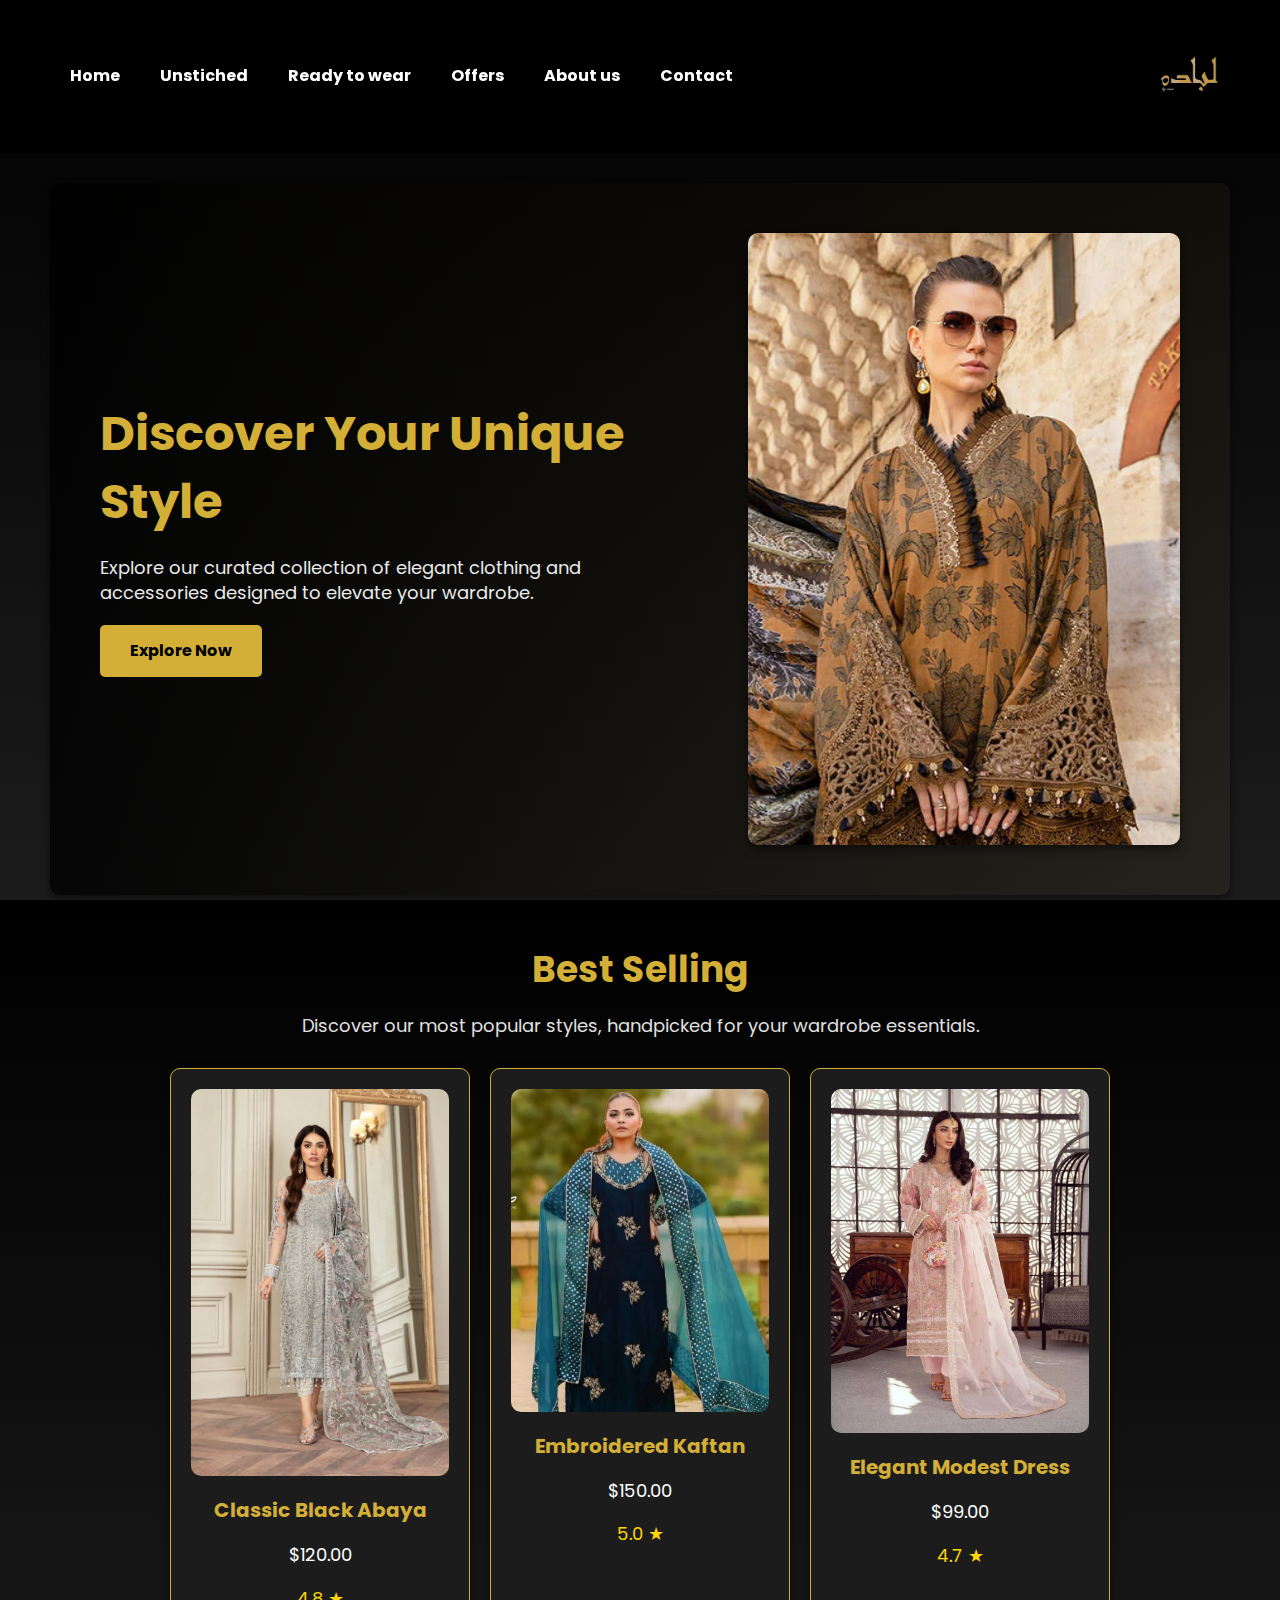
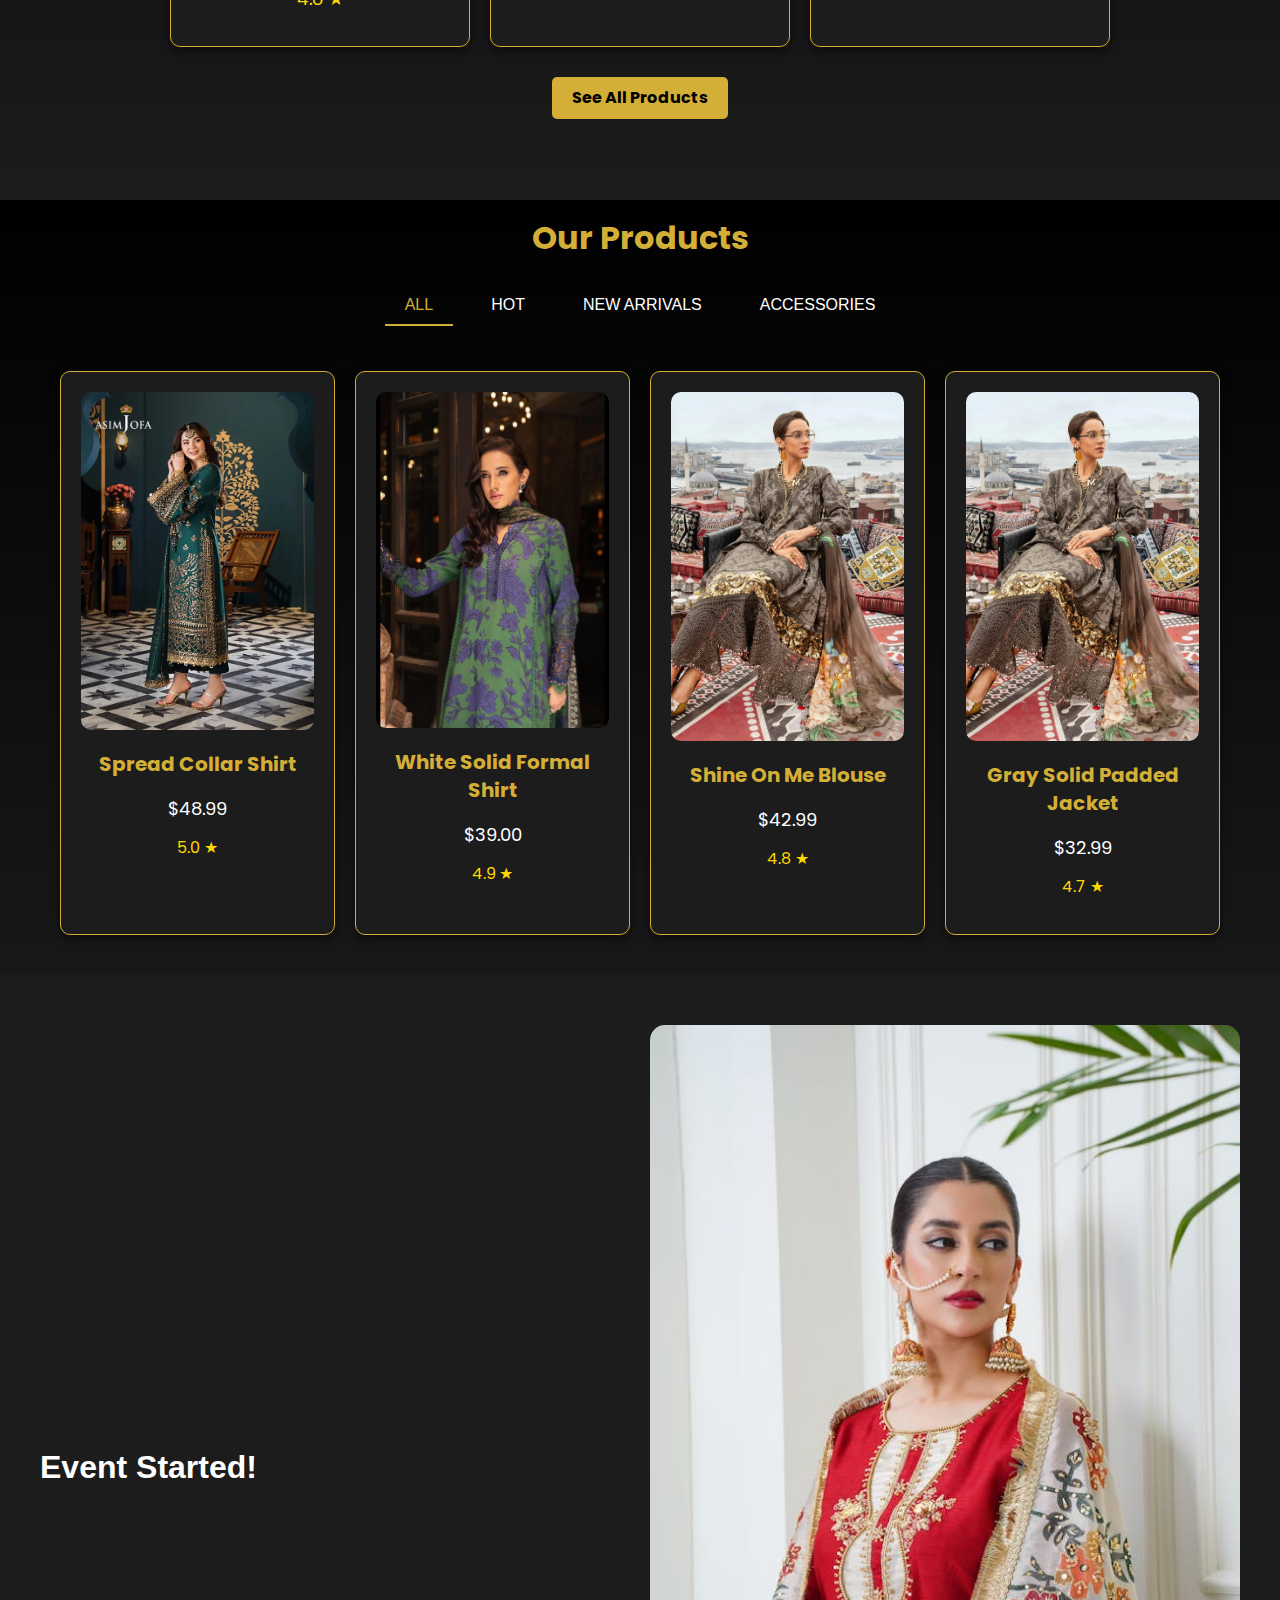
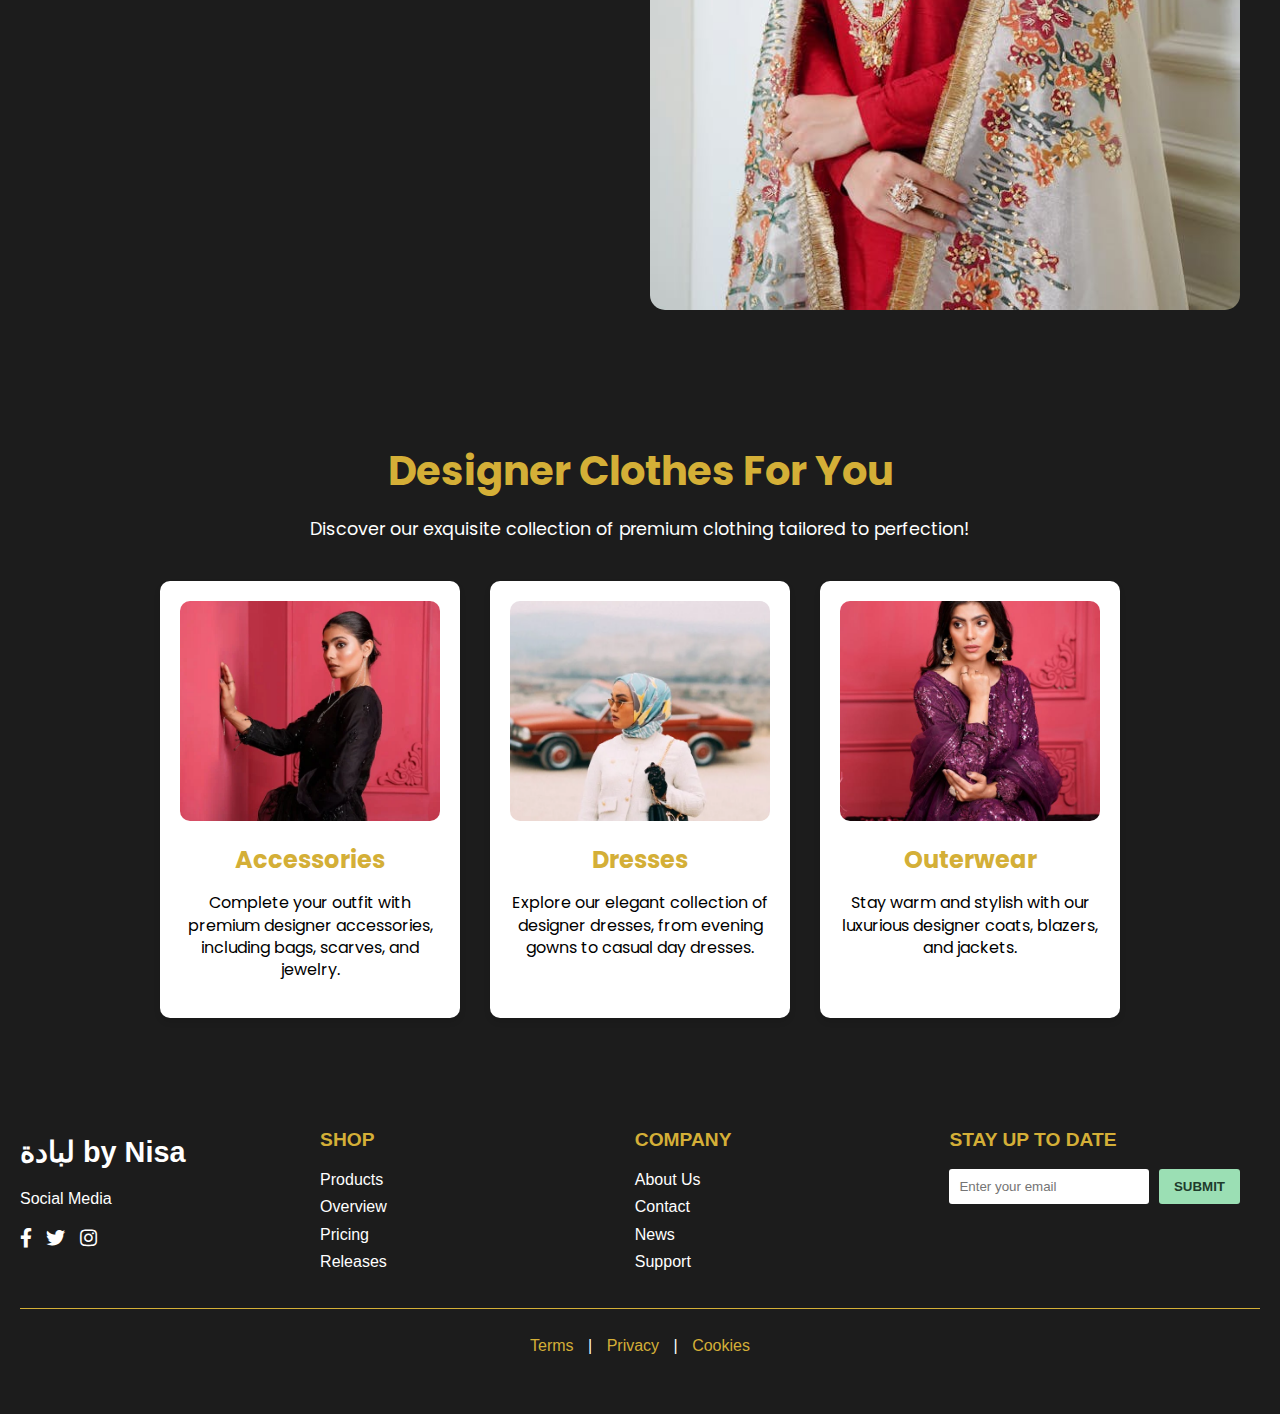
<file: Code/index.html>
<!DOCTYPE html>
<html lang="en">
  <head>
    <meta charset="UTF-8" />
    <meta name="viewport" content="width=device-width, initial-scale=1.0" />
    <title>لبادة by Nisa</title>
    <link
      href="https://fonts.googleapis.com/css2?family=Poppins:wght@400;700&family=Playfair+Display:wght@400;700&display=swap"
      rel="stylesheet"
    />
    <link
      rel="stylesheet"
      href="https://cdnjs.cloudflare.com/ajax/libs/font-awesome/5.15.4/css/all.min.css"
    />

   <link rel="stylesheet" href="../styleSheet/index.css">
  </head>

  <body>
    <header>
      <nav>
        <div class="hamburger" onclick="toggleMenu()">☰</div>
        <ul id="nav-list">
          <li><a href="#">Home</a></li>
          <li><a href="./unstiched.html">Unstiched</a></li>
          <li><a href="./ready.html">Ready to wear</a></li>
          <li><a href="./offers.html">Offers</a></li>
          <li><a href="./about.html">About us</a></li>
          <li><a href="./contact.html">Contact</a></li>
        </ul>
      </nav>

      <div class="logo">
        <img
          src="../Images/logo-removebg-preview.png"
          alt="لبادة by Nisa Logo"
          class="logo-image"
        />
      </div>
    </header>

    <section class="hero-section">
      <div class="hero-text">
        <h1>Discover Your Unique Style</h1>
        <p>
          Explore our curated collection of elegant clothing and accessories
          designed to elevate your wardrobe.
        </p>
        <a href="#" class="btn">Explore Now</a>
      </div>
      <img
        src="../Images/pic_head.webp"
        alt="Fashion Model"
        class="hero-image"
      />
    </section>

    <section class="best-selling">
      <h2 class="section-title">Best Selling</h2>
      <p class="section-description">
        Discover our most popular styles, handpicked for your wardrobe
        essentials.
      </p>
      <div class="products">
        <div class="product-card">
          <img src="../Images/pic1.webp" alt="Classic Black Abaya" />
          <h3 class="product-title">Classic Black Abaya</h3>
          <p class="price">$120.00</p>
          <p class="rating">4.8 ★</p>
        </div>
        <div class="product-card">
          <img src="../Images/pic2.webp" alt="Embroidered Kaftan" />
          <h3 class="product-title">Embroidered Kaftan</h3>
          <p class="price">$150.00</p>
          <p class="rating">5.0 ★</p>
        </div>
        <div class="product-card">
          <img src="../Images/pic3.webp" alt="Elegant Modest Dress" />
          <h3 class="product-title">Elegant Modest Dress</h3>
          <p class="price">$99.00</p>
          <p class="rating">4.7 ★</p>
        </div>
      </div>
      <a href="#" class="see-all">See All Products</a>
    </section>

    <section class="product-section">
      <h2>Our Products</h2>
      <div class="category-menu">
        <button class="category-btn active" data-category="all">ALL</button>
        <button class="category-btn" data-category="hot">HOT</button>
        <button class="category-btn" data-category="new">NEW ARRIVALS</button>
        <button class="category-btn" data-category="accessories">
          ACCESSORIES
        </button>
      </div>
      <div class="product-grid">
        <div class="product-card" data-category="hot">
          <img src="../Images/pic4.webp" alt="Spread Collar Shirt" />
          <h3>Spread Collar Shirt</h3>
          <p class="price">$48.99</p>
          <p class="rating">5.0 ★</p>
        </div>
        <div class="product-card" data-category="hot">
          <img src="../Images/pic5.webp" alt="White Solid Formal Shirt" />
          <h3>White Solid Formal Shirt</h3>
          <p class="price">$39.00</p>
          <p class="rating">4.9 ★</p>
        </div>
        <div class="product-card" data-category="new">
          <img src="../Images/pic6.webp" alt="Shine On Me Blouse" />
          <h3>Shine On Me Blouse</h3>
          <p class="price">$42.99</p>
          <p class="rating">4.8 ★</p>
        </div>
        <div class="product-card" data-category="accessories">
          <img src="../Images/pic7.webp" alt="Gray Solid Padded Jacket" />
          <h3>Gray Solid Padded Jacket</h3>
          <p class="price">$32.99</p>
          <p class="rating">4.7 ★</p>
        </div>
      </div>
    </section>

    <section id="countdown-section" class="countdown-container">
      <div class="countdown-wrapper">
        <div class="countdown-content">
          <h1 class="event-title">Upcoming Event</h1>
          <p class="event-subtitle">
            Don't miss out! The countdown to our event starts now:
          </p>
          <div class="countdown-timer">
            <div class="time-box">
              <span id="days" class="time-number">00</span>
              <p class="time-label">Days</p>
            </div>
            <div class="time-box">
              <span id="hours" class="time-number">00</span>
              <p class="time-label">Hours</p>
            </div>
            <div class="time-box">
              <span id="minutes" class="time-number">00</span>
              <p class="time-label">Minutes</p>
            </div>
            <div class="time-box">
              <span id="seconds" class="time-number">00</span>
              <p class="time-label">Seconds</p>
            </div>
          </div>
        </div>
        <div class="countdown-image">
          <img src="../Images/dress1.jpeg" alt="Event Promotion Image" />
        </div>
      </div>
    </section>

    <section class="designer-section">
      <h2 class="section-title">Designer Clothes For You</h2>
      <p class="section-subtitle">
        Discover our exquisite collection of premium clothing tailored to
        perfection!
      </p>
      <div class="product-categories">
        <div class="category">
          <img src="../Images/accessories.webp" alt="Accessories" />
          <h3>Accessories</h3>
          <p>
            Complete your outfit with premium designer accessories, including
            bags, scarves, and jewelry.
          </p>
        </div>
        <div class="category">
          <img src="../Images/outerwear.webp" alt="Dresses" />
          <h3>Dresses</h3>
          <p>
            Explore our elegant collection of designer dresses, from evening
            gowns to casual day dresses.
          </p>
        </div>
        <div class="category">
          <img src="../Images/dresses.jpeg" alt="Outerwear" />
          <h3>Outerwear</h3>
          <p>
            Stay warm and stylish with our luxurious designer coats, blazers,
            and jackets.
          </p>
        </div>
      </div>
    </section>

    <footer class="footer">
      <div class="footer-container">
        <div class="footer-brand">
          <h2>لبادة by Nisa</h2>
          <p>Social Media</p>
          <div class="social-icons">
            <a href="#"><i class="fab fa-facebook-f"></i></a>
            <a href="#"><i class="fab fa-twitter"></i></a>
            <a href="#"><i class="fab fa-instagram"></i></a>
          </div>
        </div>

        <div class="footer-section">
          <h3>SHOP</h3>
          <ul>
            <li><a href="#">Products</a></li>
            <li><a href="#">Overview</a></li>
            <li><a href="#">Pricing</a></li>
            <li><a href="#">Releases</a></li>
          </ul>
        </div>

        <div class="footer-section">
          <h3>COMPANY</h3>
          <ul>
            <li><a href="../Code/about.html">About Us</a></li>
            <li><a href="../Code/contact.html">Contact</a></li>
            <li><a href="../Code/news.html">News</a></li>
            <li><a href="../Code/support.html">Support</a></li>
          </ul>
        </div>

        <div class="footer-section">
          <h3>STAY UP TO DATE</h3>
          <div class="newsletter">
            <input type="email" placeholder="Enter your email" />
            <button type="submit">SUBMIT</button>
          </div>
        </div>
      </div>

      <div class="footer-bottom">
        <p>
          <a href="#">Terms</a> | <a href="#">Privacy</a> |
          <a href="#">Cookies</a>
        </p>
      </div>
    </footer>

    <script>
      // category filtering (kept from original)
      const categoryButtons = document.querySelectorAll(".category-btn");
      const productCards = document.querySelectorAll(".product-card");

      categoryButtons.forEach((button) => {
        button.addEventListener("click", () => {
          categoryButtons.forEach((btn) => btn.classList.remove("active"));
          button.classList.add("active");

          const category = button.getAttribute("data-category");

          productCards.forEach((card) => {
            if (category === "all" || card.getAttribute("data-category") === category) {
              card.style.display = "block";
            } else {
              card.style.display = "none";
            }
          });
        });
      });

      // mobile nav toggle
      function toggleMenu() {
        const navList = document.getElementById("nav-list");
        navList.classList.toggle("active");
      }

      // close mobile menu when clicking a link (better UX)
      document.querySelectorAll('#nav-list a').forEach(a => {
        a.addEventListener('click', () => {
          const navList = document.getElementById("nav-list");
          if (navList.classList.contains('active')) navList.classList.remove('active');
        });
      });

      // ensure mobile menu closes on window resize > mobile breakpoint
      window.addEventListener('resize', () => {
        if (window.innerWidth > 768) {
          const navList = document.getElementById("nav-list");
          navList.classList.remove('active');
        }
      });

      // countdown (kept from original)
      const targetDate = new Date("2025-12-31T23:59:59").getTime();

      function updateCountdown() {
        const now = new Date().getTime();
        const timeLeft = targetDate - now;

        if (timeLeft <= 0) {
          document.querySelector(".countdown-content").innerHTML = "<h1>Event Started!</h1>";
          clearInterval(countdownInterval);
          return;
        }

        const days = Math.floor(timeLeft / (1000 * 60 * 60 * 24));
        const hours = Math.floor((timeLeft % (1000 * 60 * 60 * 24)) / (1000 * 60 * 60));
        const minutes = Math.floor((timeLeft % (1000 * 60 * 60)) / (1000 * 60));
        const seconds = Math.floor((timeLeft % (1000 * 60)) / 1000);

        document.getElementById("days").textContent = String(days).padStart(2, '0');
        document.getElementById("hours").textContent = String(hours).padStart(2, '0');
        document.getElementById("minutes").textContent = String(minutes).padStart(2, '0');
        document.getElementById("seconds").textContent = String(seconds).padStart(2, '0');
      }

      const countdownInterval = setInterval(updateCountdown, 1000);
      updateCountdown();
    </script>
  </body>
</html>
</file>
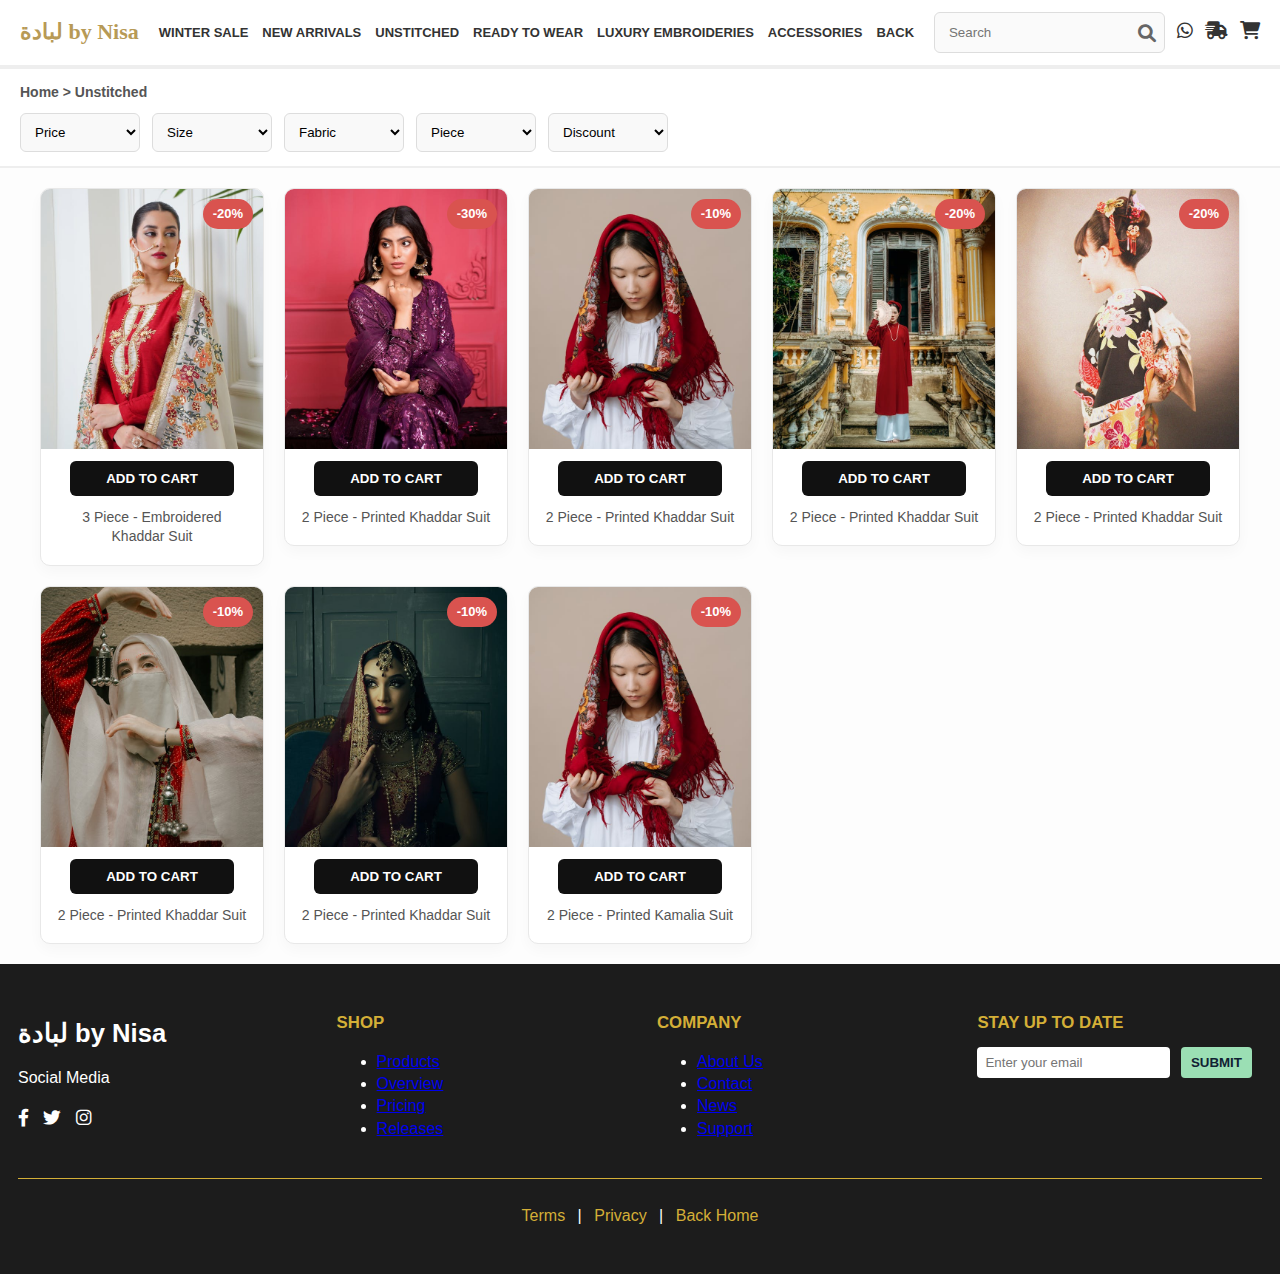
<file: Code/unstiched.html>
<!DOCTYPE html>
<html lang="en">
  <head>
    <meta charset="UTF-8" />
    <meta name="viewport" content="width=device-width, initial-scale=1.0" />
    <title>لبادة by Nisa</title>
    <!-- Font Awesome for icons -->
    <link
      href="https://cdnjs.cloudflare.com/ajax/libs/font-awesome/6.0.0-beta3/css/all.min.css"
      rel="stylesheet"
    />
    <link rel="stylesheet" href="styleSheet/unstiched.css">
  </head>

  <body>
    <!-- Navbar -->
    <header class="navbar">
      <div class="logo">
        <h1>لبادة by Nisa</h1>
      </div>

      <!-- Navigation Links -->
      <nav class="nav-links" id="navLinks">
        <ul>
          <li><a href="..">Winter Sale</a></li>
          <li><a href="#">New Arrivals</a></li>
          <li><a href="unstiched.html">Unstitched</a></li>
          <li><a href="ready.html">Ready to Wear</a></li>
          <li><a href="..">Luxury Embroideries</a></li>
          <li><a href="..">Accessories</a></li>
          <li><a href="index.html">Back</a></li>
        </ul>
      </nav>

      <!-- Icons -->
      <div class="nav-icons">
        <div class="search-container">
          <input type="text" placeholder="Search" />
          <i class="fas fa-search"></i>
        </div>
        <a href="#"><i class="fab fa-whatsapp"></i></a>
        <a href="#"><i class="fas fa-shipping-fast"></i></a>
        <a href="#"><i class="fas fa-shopping-cart"></i></a>
      </div>

      <!-- Mobile Menu Button -->
      <button class="menu-toggle" id="menuToggle"><i class="fas fa-bars"></i></button>
    </header>

    <div class="filters">
      <p>Home > Unstitched</p>
      <div class="filter-options">
        <select id="priceFilter">
          <option>Price</option>
          <option>Low to High</option>
          <option>High to Low</option>
        </select>
        <select id="sizeFilter">
          <option>Size</option>
          <option>Small</option>
          <option>Medium</option>
          <option>Large</option>
        </select>
        <select id="fabricFilter">
          <option>Fabric</option>
          <option>Cotton</option>
          <option>Silk</option>
          <option>Linen</option>
        </select>
        <select id="pieceFilter">
          <option>Piece</option>
          <option>2-piece</option>
          <option>3-piece</option>
        </select>
        <select id="discountFilter">
          <option>Discount</option>
          <option>10%</option>
          <option>20%</option>
        </select>
      </div>
    </div>

    <section class="product-section">
      <div class="product-container" id="productContainer">
        <!-- Product Card 1 -->
        <div
          class="product-card"
          data-price="120"
          data-size="Medium"
          data-fabric="Cotton"
          data-piece="3-piece"
          data-discount="20"
        >
          <div class="product-image-wrapper">
            <img
              src="Images/dress1.jpeg"
              alt="3 Piece - Embroidered Khaddar Suit"
              class="product-image"
            />
            <div class="discount-badge">-20%</div>
            <div class="action-icons">
                <i class="fas fa-heart"></i>
                <i class="fas fa-eye"></i>
            </div>
          </div>
          <div class="product-body">
            <button class="add-to-cart">ADD TO CART</button>
            <p class="product-description">3 Piece - Embroidered Khaddar Suit</p>
          </div>
        </div>

        <!-- Product Card 2 -->
        <div
          class="product-card"
          data-price="150"
          data-size="Large"
          data-fabric="Silk"
          data-piece="2-piece"
          data-discount="30"
        >
          <div class="product-image-wrapper">
            <img
              src="Images/dresses.jpeg"
              alt="2 Piece - Printed Khaddar Suit"
              class="product-image"
            />
            <div class="discount-badge">-30%</div>
            <div class="action-icons">
                <i class="fas fa-heart"></i>
                <i class="fas fa-eye"></i>
            </div>
          </div>
          <div class="product-body">
            <button class="add-to-cart">ADD TO CART</button>
            <p class="product-description">2 Piece - Printed Khaddar Suit</p>
          </div>
        </div>

        <!-- Product Card 3 -->
        <div
          class="product-card"
          data-price="50"
          data-size="Small"
          data-fabric="Silk"
          data-piece="3-piece"
          data-discount="10"
        >
          <div class="product-image-wrapper">
            <img
              src="Images/eastern1.jpeg"
              alt="2 Piece - Printed Khaddar Suit"
              class="product-image"
            />
            <div class="discount-badge">-10%</div>
            <div class="action-icons">
                <i class="fas fa-heart"></i>
                <i class="fas fa-eye"></i>
            </div>
          </div>
          <div class="product-body">
            <button class="add-to-cart">ADD TO CART</button>
            <p class="product-description">2 Piece - Printed Khaddar Suit</p>
          </div>
        </div>

        <!-- more product cards (kept structure identical) -->
        <div
          class="product-card"
          data-price="500"
          data-size="Large"
          data-fabric="Silk"
          data-piece="2-piece"
          data-discount="20"
        >
          <div class="product-image-wrapper">
            <img src="Images/eastern5.jpeg" class="product-image" alt="" />
            <div class="discount-badge">-20%</div>
            <div class="action-icons"><i class="fas fa-heart"></i><i class="fas fa-eye"></i></div>
          </div>
          <div class="product-body">
            <button class="add-to-cart">ADD TO CART</button>
            <p class="product-description">2 Piece - Printed Khaddar Suit</p>
          </div>
        </div>

        <div
          class="product-card"
          data-price="300"
          data-size="Medium"
          data-fabric="Silk"
          data-piece="2-piece"
          data-discount="20"
        >
          <div class="product-image-wrapper">
            <img src="Images/eastern4.jpeg" class="product-image" alt="" />
            <div class="discount-badge">-20%</div>
            <div class="action-icons"><i class="fas fa-heart"></i><i class="fas fa-eye"></i></div>
          </div>
          <div class="product-body">
            <button class="add-to-cart">ADD TO CART</button>
            <p class="product-description">2 Piece - Printed Khaddar Suit</p>
          </div>
        </div>

        <div
          class="product-card"
          data-price="350"
          data-size="Large"
          data-fabric="Silk"
          data-piece="2-piece"
          data-discount="10"
        >
          <div class="product-image-wrapper">
            <img src="Images/eastern3.jpeg" class="product-image" alt="" />
            <div class="discount-badge">-10%</div>
            <div class="action-icons"><i class="fas fa-heart"></i><i class="fas fa-eye"></i></div>
          </div>
          <div class="product-body">
            <button class="add-to-cart">ADD TO CART</button>
            <p class="product-description">2 Piece - Printed Khaddar Suit</p>
          </div>
        </div>

        <div
          class="product-card"
          data-price="800"
          data-size="Large"
          data-fabric="Cotton"
          data-piece="3-piece"
          data-discount="10"
        >
          <div class="product-image-wrapper">
            <img src="Images/eastern2.jpeg" class="product-image" alt="" />
            <div class="discount-badge">-10%</div>
            <div class="action-icons"><i class="fas fa-heart"></i><i class="fas fa-eye"></i></div>
          </div>
          <div class="product-body">
            <button class="add-to-cart">ADD TO CART</button>
            <p class="product-description">2 Piece - Printed Khaddar Suit</p>
          </div>
        </div>

        <div
          class="product-card"
          data-price="3000"
          data-size="Medium"
          data-fabric="Silk"
          data-piece="2-piece"
          data-discount="10"
        >
          <div class="product-image-wrapper">
            <img src="Images/eastern1.jpeg" class="product-image" alt="" />
            <div class="discount-badge">-10%</div>
            <div class="action-icons"><i class="fas fa-heart"></i><i class="fas fa-eye"></i></div>
          </div>
          <div class="product-body">
            <button class="add-to-cart">ADD TO CART</button>
            <p class="product-description">2 Piece - Printed Kamalia Suit</p>
          </div>
        </div>
      </div>
    </section>

    <footer class="footer">
      <div class="footer-container">
        <div class="footer-brand">
          <h2>لبادة by Nisa</h2>
          <p>Social Media</p>
          <div class="social-icons">
            <a href="#"><i class="fab fa-facebook-f"></i></a>
            <a href="#"><i class="fab fa-twitter"></i></a>
            <a href="#"><i class="fab fa-instagram"></i></a>
          </div>
        </div>

        <div class="footer-section">
          <h3>SHOP</h3>
          <ul>
            <li><a href="#">Products</a></li>
            <li><a href="#">Overview</a></li>
            <li><a href="#">Pricing</a></li>
            <li><a href="#">Releases</a></li>
          </ul>
        </div>

        <div class="footer-section">
          <h3>COMPANY</h3>
          <ul>
            <li><a href="#">About Us</a></li>
            <li><a href="#">Contact</a></li>
            <li><a href="#">News</a></li>
            <li><a href="#">Support</a></li>
          </ul>
        </div>

        <div class="footer-section">
          <h3>STAY UP TO DATE</h3>
          <div class="newsletter">
            <input type="email" placeholder="Enter your email" />
            <button type="submit">SUBMIT</button>
          </div>
        </div>
      </div>

      <div class="footer-bottom">
        <p>
          <a href="#">Terms</a> | <a href="#">Privacy</a> |
          <a href="index.html">Back Home</a>
        </p>
      </div>
    </footer>

    <script>
      // Mobile nav toggle (keeps your original logic but more robust)
      const menuToggle = document.getElementById('menuToggle');
      const navLinks = document.getElementById('navLinks');

      menuToggle.addEventListener('click', () => {
        navLinks.classList.toggle('active');
      });

      // Close mobile nav if viewport becomes large again
      window.addEventListener('resize', () => {
        if (window.innerWidth > 768 && navLinks.classList.contains('active')) {
          navLinks.classList.remove('active');
        }
      });

      // Search & Filters logic (kept from your original, minor defensive checks)
      document.addEventListener("DOMContentLoaded", function () {
        const productContainer = document.getElementById("productContainer");
        const products = Array.from(productContainer.getElementsByClassName("product-card"));
        const searchInput = document.querySelector('.search-container input');

        if (searchInput) {
          searchInput.addEventListener('input', function () {
            const searchTerm = this.value.toLowerCase();
            products.forEach((product) => {
              const descriptionEl = product.querySelector('.product-description');
              const description = descriptionEl ? descriptionEl.textContent.toLowerCase() : '';
              product.style.display = description.includes(searchTerm) ? '' : 'none';
            });
          });
        }

        // Filter logic
        const selects = document.querySelectorAll(".filter-options select");
        selects.forEach((select) => select.addEventListener("change", updateFilters));

        function updateFilters() {
          const priceFilter = document.getElementById("priceFilter").value;
          const sizeFilter = document.getElementById("sizeFilter").value;
          const fabricFilter = document.getElementById("fabricFilter").value;
          const pieceFilter = document.getElementById("pieceFilter").value;
          const discountFilter = document.getElementById("discountFilter").value;

          let filteredProducts = products.filter((product) => {
            const price = parseFloat(product.getAttribute("data-price")) || 0;
            const size = product.getAttribute("data-size") || "";
            const fabric = product.getAttribute("data-fabric") || "";
            const piece = product.getAttribute("data-piece") || "";
            const discount = parseInt(product.getAttribute("data-discount")) || 0;

            const matchesSize = sizeFilter === "Size" || size === sizeFilter;
            const matchesFabric = fabricFilter === "Fabric" || fabric === fabricFilter;
            const matchesPiece = pieceFilter === "Piece" || piece === pieceFilter;
            const matchesDiscount = discountFilter === "Discount" || discount === parseInt(discountFilter);

            return matchesSize && matchesFabric && matchesPiece && matchesDiscount;
          });

          if (priceFilter === "Low to High") {
            filteredProducts.sort((a, b) => parseFloat(a.getAttribute("data-price")) - parseFloat(b.getAttribute("data-price")));
          } else if (priceFilter === "High to Low") {
            filteredProducts.sort((a, b) => parseFloat(b.getAttribute("data-price")) - parseFloat(a.getAttribute("data-price")));
          }

          productContainer.innerHTML = "";
          filteredProducts.forEach((product) => productContainer.appendChild(product));
        }

        updateFilters();
      });
    </script>
  </body>
</html>
</file>
<file: styleSheet/index.css>
/* --- base / reset --- */
      *, *::before, *::after { box-sizing: border-box; }
      html, body { height: 100%; }
      body {
        margin: 0;
        font-family: "Poppins", sans-serif;
        background: linear-gradient(to bottom, #000000, #1c1c1c);
        color: #ffffff;
        -webkit-font-smoothing: antialiased;
        -moz-osx-font-smoothing: grayscale;
        line-height: 1.4;
      }

      /* --- header / nav --- */
      header {
        display: flex;
        justify-content: space-between;
        align-items: center;
        padding: 20px 50px;
        position: sticky;
        top: 0;
        background-color: rgba(0, 0, 0, 0.8);
        box-shadow: 0 2px 5px rgba(0, 0, 0, 0.2);
        z-index: 1000;
      }

      .logo {
        display: flex;
        align-items: center;
        gap: 10px;
        cursor: pointer;
      }

      .logo-image {
        max-width: 80px;
        height: auto;
        border-radius: 5px;
        box-shadow: 0 2px 5px rgba(0, 0, 0, 0.5);
      }

      .logo-text {
        font-size: 18px;
        font-weight: bold;
        color: #d4af37;
        text-transform: uppercase;
      }

      nav {
        display: flex;
        align-items: center;
        gap: 15px;
        position: relative; /* for absolute mobile menu */
      }

      nav ul {
        list-style: none;
        margin: 0;
        padding: 0;
        display: flex;
        align-items: center;
      }

      nav ul li {
        margin: 0 20px;
      }

      nav ul li a {
        text-decoration: none;
        color: #ffffff;
        font-size: 16px;
        font-weight: bold;
        transition: color 0.3s, border-bottom 0.3s;
        position: relative;
        white-space: nowrap;
      }

      nav ul li a:hover { color: #d4af37; }
      nav ul li a::after {
        content: "";
        position: absolute;
        width: 100%;
        height: 2px;
        background-color: #d4af37;
        bottom: -5px;
        left: 0;
        transform: scaleX(0);
        transform-origin: right;
        transition: transform 0.3s;
      }
      nav ul li a:hover::after {
        transform: scaleX(1);
        transform-origin: left;
      }

      .hamburger {
        display: none;
        font-size: 30px;
        cursor: pointer;
        color: white;
        user-select: none;
      }

      #nav-list { display: flex; }

      /* --- buttons / icons --- */
      .cart-container { position: relative; margin-right: 20px; cursor: pointer; }
      .cart-icon { width: 24px; height: 24px; }
      .cart-dot {
        position: absolute; top: -5px; right: -5px; width: 8px; height: 8px;
        background-color: #00ff00; border-radius: 50%; border: 2px solid #000;
      }

      .login-btn {
        padding: 8px 20px;
        border: 1px solid #d4af37;
        color: #d4af37;
        background-color: transparent;
        font-size: 16px;
        text-transform: uppercase;
        font-weight: bold;
        border-radius: 5px;
        cursor: pointer;
      }
      .login-btn:hover { background-color: #d4af37; color: #000; }

      /* --- hero --- */
      .hero-section {
        display: flex;
        justify-content: space-between;
        align-items: center;
        padding: 50px;
        background: linear-gradient(
          to right,
          rgba(0, 0, 0, 0.8),
          rgba(212, 175, 55, 0.05)
        );
        border-radius: 10px;
        box-shadow: 0 4px 10px rgba(0, 0, 0, 0.5);
        margin: 30px 50px;
      }

      .hero-text { max-width: 50%; }
      .hero-text h1 { font-size: 48px; color: #d4af37; margin: 0 0 10px 0; }
      .hero-text p { font-size: 18px; margin: 20px 0; color: #eaeaea; }
      .btn {
        display: inline-block;
        padding: 15px 30px;
        background-color: #d4af37;
        color: #000;
        text-decoration: none;
        font-size: 16px;
        font-weight: bold;
        border-radius: 5px;
      }
      .hero-image { max-width: 40%; border-radius: 10px; box-shadow: 0 4px 10px rgba(0,0,0,0.5); }

      /* --- sections / products --- */
      .best-selling { text-align: center; margin: 50px 20px; }
      .best-selling h2 { font-size: 36px; color: #d4af37; margin-bottom: 10px; }
      .best-selling p { font-size: 18px; margin-bottom: 30px; color: #e0e0e0; }

      .products {
        display: flex;
        justify-content: center;
        gap: 20px;
        flex-wrap: wrap;
      }

      /* product card base (kept consistent) */
      .product-card {
        background-color: #1c1c1c;
        border: 1px solid #d4af37;
        border-radius: 10px;
        box-shadow: 0 4px 10px rgba(0, 0, 0, 0.5);
        max-width: 300px;
        width: 100%;
        text-align: center;
        padding: 20px;
        transition: transform 0.3s, box-shadow 0.3s;
      }
      .product-card:hover {
        transform: scale(1.05);
        box-shadow: 0 6px 15px rgba(212, 175, 55, 0.5);
      }
      .product-card img { width: 100%; height: auto; border-radius: 10px; margin-bottom: 15px; display: block; }

      .product-card h3 { font-size: 20px; color: #d4af37; margin-bottom: 10px; }
      .product-card .price { font-size: 18px; margin-bottom: 10px; color: #ffffff; }
      .product-card .rating { color: #ffd700; margin-bottom: 15px; }

      .see-all {
        display: inline-block; margin-top: 30px; padding: 10px 20px; background-color: #d4af37;
        color: #000; text-decoration: none; font-size: 16px; font-weight: bold; border-radius: 5px;
      }

      /* product section grid (keeps original visual layout but responsive) */
      .product-section { text-align: center; padding: 20px; }
      .product-section h2 { font-size: 2em; color: #d4af37; margin-bottom: 20px; }
      .category-menu { margin-bottom: 20px; display: flex; justify-content: center; flex-wrap: wrap; gap: 8px; }
      .category-btn {
        background: none; border: none; padding: 10px 20px; margin: 5px; font-size: 1em; cursor: pointer;
        color: #ffffff; border-bottom: 2px solid transparent; transition: color 0.25s, border-bottom 0.25s;
      }
      .category-btn:hover, .category-btn.active { color: #d4af37; border-bottom: 2px solid #d4af37; }

      .product-grid {
        display: grid;
        grid-template-columns: repeat(auto-fit, minmax(220px, 1fr));
        gap: 20px;
        padding: 20px;
        width: 100%;
        max-width: 1200px;
        margin: 0 auto;
      }

      /* countdown */
      .countdown-container {
        background-color: #1c1c1c;
        padding: 50px 20px;
        font-family: "Roboto", sans-serif;
        display: flex;
        justify-content: center;
        align-items: center;
      }
      .countdown-wrapper {
        display: flex;
        max-width: 1200px;
        width: 100%;
        justify-content: space-between;
        align-items: center;
        gap: 20px;
        flex-wrap: wrap;
      }
      .countdown-content { flex: 1; min-width: 260px; color: #fff; }
      .event-title { font-size: 2.5rem; font-weight: bold; margin-bottom: 20px; color: #d4af37; }
      .event-subtitle { font-size: 1.2rem; margin-bottom: 30px; color: #ffffff; }

      .countdown-timer { display: flex; gap: 15px; flex-wrap: wrap; }
      .time-box {
        background: #ffffff; padding: 20px; border-radius: 10px; text-align: center; width: 80px;
      }
      .time-number { font-size: 1.8rem; font-weight: bold; color: #d4af37; }
      .time-label { margin: 0; font-size: 0.9rem; color: #4a4a4a; }

      .countdown-image { flex: 1; min-width: 260px; display: flex; justify-content: center; align-items: center; }
      .countdown-image img { max-width: 100%; height: auto; border-radius: 15px; }

      /* designer / categories */
      .designer-section { text-align: center; padding: 50px 20px; background-color: #1c1c1c; color: #ffffff; }
      .section-title { font-size: 2.5rem; color: #d4af37; margin-bottom: 10px; }
      .section-subtitle { font-size: 1.1rem; margin-bottom: 40px; color: #ffffff; }

      .product-categories {
        display: flex; justify-content: center; gap: 30px; flex-wrap: wrap; padding: 0 20px;
      }
      .category {
        background-color: #fff; padding: 20px; text-align: center; border-radius: 10px;
        box-shadow: 0 4px 6px rgba(0, 0, 0, 0.1); max-width: 300px; color: #000;
        width: 100%;
      }
      .category img { width: 100%; height: 220px; object-fit: cover; border-radius: 10px; }
      .category h3 { margin: 15px 0 10px; font-size: 1.5rem; color: #d4af37; }
      .category p { font-size: 1rem; color: #000000; }

      /* footer */
      .footer { background-color: #1c1c1c; color: #fff; padding: 40px 20px; font-family: Arial, sans-serif; }
      .footer-container { display: flex; justify-content: space-between; flex-wrap: wrap; gap: 20px; }
      .footer-brand h2 { font-size: 1.8rem; color: #fff; margin-bottom: 10px; }
      .social-icons a { margin-right: 10px; color: #fff; font-size: 1.2rem; text-decoration: none; }
      .footer-section { margin: 0 20px; min-width: 160px; }
      .footer-section h3 { margin-bottom: 15px; font-size: 1.2rem; color: #d4af37; }
      .footer-section ul { list-style: none; padding: 0; margin: 0; }
      .footer-section li a { color: #ffffff; text-decoration: none; font-size: 1rem; display: block; margin-bottom: 5px; }
      .newsletter input { padding: 10px; border: none; border-radius: 3px; margin-right: 5px; width: 200px; max-width: 100%; }
      .newsletter button { background-color: #9bdfb4; border: none; padding: 10px 15px; color: #1f3b2c; font-weight: bold; border-radius: 3px; cursor: pointer; }
      .footer-bottom { text-align: center; margin-top: 30px; border-top: 1px solid #d4af37; padding-top: 10px; }
      .footer-bottom a { color: #d4af37; text-decoration: none; margin: 0 10px; }

      /* --- Responsive breakpoints --- */

      /* tablet-ish */
      @media screen and (max-width: 1200px) {
        .hero-section {
          flex-direction: column;
          align-items: center;
          text-align: center;
        }
        .hero-text { max-width: 100%; margin-bottom: 20px; }
        .hero-image { max-width: 70%; }
      }

      /* medium devices */
      @media screen and (max-width: 992px) {
        header { flex-wrap: wrap; padding: 18px 24px; gap: 10px; }
        .logo-image { max-width: 60px; }
        .logo-text { font-size: 16px; }
        nav ul { flex-wrap: wrap; justify-content: center; gap: 8px; }
        .hero-text h1 { font-size: 36px; }
        .hero-text p { font-size: 16px; }
        .products { gap: 10px; }
        .product-card { max-width: 250px; }
      }

      /* smaller tablets / large phones */
      @media screen and (max-width: 768px) {
        .hamburger { display: block; }
        /* mobile nav hidden by default */
        #nav-list {
          display: none;
          width: 100%;
          flex-direction: column;
          background-color: rgba(0,0,0,0.95);
          position: absolute;
          top: 72px;
          left: 0;
          padding: 15px 0;
          z-index: 1100;
        }
        #nav-list li { margin: 10px 0; text-align: center; }
        #nav-list.active { display: flex; }

        /* hero & layout adjustments */
        .hero-section { padding: 30px 20px; margin: 20px; }
        .best-selling h2 { font-size: 28px; }
        .best-selling p { font-size: 16px; color: #dfdfdf; }
        .product-card h3 { font-size: 18px; }
        .product-card .price { font-size: 16px; }
        .btn, .see-all { padding: 10px 20px; font-size: 14px; }
        .countdown-wrapper { padding: 10px; }
      }

      /* phones */
      @media screen and (max-width: 576px) {
        header { padding: 12px 14px; }
        nav { gap: 8px; }
        nav ul li { margin: 0 8px; }
        .hero-text h1 { font-size: 26px; }
        .hero-text p { font-size: 14px; }
        .login-btn { padding: 5px 12px; font-size: 14px; }
        nav ul { flex-direction: column; align-items: center; }
        .products { flex-direction: column; align-items: center; gap: 12px; }
        .product-card { width: 92%; max-width: 420px; padding: 15px; }
        .hero-image { max-width: 90%; }
        .time-box { width: 64px; padding: 12px; }
        .time-number { font-size: 1.2rem; }
        .category img { height: 180px; }
        .footer-container { flex-direction: column; align-items: center; }
        .footer-section { margin: 10px 0; }
      }

      /* extra small phones */
      @media screen and (max-width: 360px) {
        .hero-text h1 { font-size: 22px; }
        .category img { height: 150px; }
        .time-box { width: 56px; padding: 10px; }
        .nav-compact-hide { display: none; }
      }
</file>
<file: Code/styleSheet/unstiched.css>
/* Reset & base */
      *, *::before, *::after { box-sizing: border-box; }
      html, body { height: 100%; margin: 0; font-family: "Segoe UI", Tahoma, Geneva, Verdana, sans-serif; -webkit-font-smoothing:antialiased; -moz-osx-font-smoothing:grayscale; }
      body { background-color: #f9f9f9; color: #333; line-height: 1.4; }

      /* Navbar */
      .navbar {
        display: flex;
        justify-content: space-between;
        align-items: center;
        padding: 12px 20px;
        background-color: #fff;
        border-bottom: 2px solid #eee;
        position: sticky;
        top: 0;
        z-index: 1000;
        gap: 12px;
      }

      .logo h1 {
        font-family: "Georgia", serif;
        font-size: 22px;
        color: #b79a56;
        margin: 0;
      }

      .nav-links { display: flex; align-items: center; }
      .nav-links ul {
        list-style: none;
        display: flex;
        gap: 14px;
        margin: 0;
        padding: 0;
        align-items: center;
      }
      .nav-links a {
        text-decoration: none;
        color: #333;
        font-size: 13px;
        text-transform: uppercase;
        font-weight: bold;
        transition: color 0.2s ease;
        white-space: nowrap;
      }
      .nav-links a:hover { color: #b79a56; }

      .nav-icons { display: flex; align-items: center; gap: 12px; }
      .nav-icons i { font-size: 18px; color: #333; cursor: pointer; transition: color 0.2s ease; }
      .nav-icons i:hover { color: #b79a56; }

      .search-container {
        display: flex;
        align-items: center;
        border: 1px solid #ddd;
        border-radius: 6px;
        padding: 6px 8px;
        background-color: #fafafa;
      }
      .search-container input {
        border: none;
        outline: none;
        padding: 6px;
        background: none;
        min-width: 90px;
      }
      .search-container i { margin-left: 6px; color: #666; }

      .menu-toggle {
        display: none;
        font-size: 22px;
        background: none;
        border: none;
        cursor: pointer;
      }

      /* Filters */
      .filters {
        padding: 14px 20px;
        background-color: #fff;
        border-top: 2px solid #eee;
        border-bottom: 2px solid #eee;
      }
      .filters p { margin: 0 0 10px; color: #555; font-size: 14px; font-weight: bold; }
      .filter-options {
        display: flex;
        flex-wrap: wrap;
        gap: 12px;
      }
      .filter-options select {
        padding: 10px;
        border: 1px solid #ddd;
        border-radius: 6px;
        background-color: #f9f9f9;
        min-width: 120px;
      }

      /* Product Section */
      .product-section {
        display: flex;
        justify-content: center;
        padding: 20px;
        background-color: #fdfdfd;
      }

      /* RESPONSIVE GRID: keeps layout but adapts */
      .product-container {
        display: grid;
        grid-template-columns: repeat(auto-fit, minmax(220px, 1fr));
        gap: 20px;
        max-width: 1200px;
        width: 100%;
        align-items: start;
      }

      /* Product Card */
      .product-card {
        background-color: #fff;
        border: 1px solid #e8e8e8;
        border-radius: 10px;
        box-shadow: 0 6px 14px rgba(0,0,0,0.03);
        text-align: center;
        overflow: hidden;
        display: flex;
        flex-direction: column;
        justify-content: space-between;
        min-height: 320px;
      }

      .product-image-wrapper {
        position: relative;
        overflow: hidden;
      }

      .product-image {
        width: 100%;
        height: 260px;
        object-fit: cover;
        display: block;
        transition: transform .35s ease;
      }

      /* subtle zoom on hover (non-intrusive) */
      .product-card:hover .product-image { transform: scale(1.03); }

      /* Discount badge */
      .discount-badge {
        position: absolute;
        top: 10px;
        right: 10px;
        background-color: #d9534f;
        color: #fff;
        font-size: 13px;
        font-weight: bold;
        padding: 6px 10px;
        border-radius: 50px;
      }

      /* action icons overlay */
      .action-icons {
        position: absolute;
        bottom: 10px;
        right: 10px;
        display: flex;
        gap: 8px;
        opacity: 0;
        transform: translateY(8px);
        transition: opacity 0.25s, transform 0.25s;
      }
      .action-icons i {
        background-color: #fff;
        border-radius: 50%;
        padding: 8px;
        font-size: 14px;
        box-shadow: 0 3px 8px rgba(0,0,0,0.08);
        cursor: pointer;
        color: #555;
      }
      .product-card:hover .action-icons {
        opacity: 1;
        transform: translateY(0);
      }

      .product-body {
        padding: 12px 14px 18px;
        display: flex;
        flex-direction: column;
        gap: 12px;
        align-items: center;
      }

      .add-to-cart {
        padding: 10px 20px;
        border: none;
        background-color: #111;
        color: #fff;
        text-transform: uppercase;
        font-weight: bold;
        cursor: pointer;
        border-radius: 6px;
        width: 85%;
      }
      .add-to-cart:hover { background-color: #333; }

      .product-description {
        margin: 0;
        font-size: 14px;
        color: #555;
        text-align: center;
      }

      /* Footer (kept similar) */
      .footer {
        background-color: #1c1c1c;
        color: #fff;
        padding: 30px 18px;
        font-family: Arial, sans-serif;
      }
      .footer-container {
        display: flex;
        justify-content: space-between;
        flex-wrap: wrap;
        gap: 18px;
      }
      .footer-brand h2 { font-size: 1.6rem; color: #fff; margin-bottom: 8px; }
      .social-icons a { margin-right: 10px; color: #fff; font-size: 1.1rem; text-decoration: none; }
      .footer-section { margin: 0 10px; min-width: 140px; }
      .footer-section h3 { margin-bottom: 12px; font-size: 1.05rem; color: #d4af37; }
      .newsletter input { padding: 8px; border-radius: 4px; margin-right: 6px; border: none; }
      .newsletter button { padding: 8px 10px; border-radius: 4px; background:#9bdfb4; border:none; color:#123; font-weight:bold; cursor:pointer; }

      .footer-bottom { text-align: center; margin-top: 22px; border-top: 1px solid #d4af37; padding-top: 10px; }
      .footer-bottom a { color: #d4af37; text-decoration: none; margin: 0 8px; }

      /* ---------- Responsive breakpoints ---------- */

      /* Medium & below: make navbar compact, filters stack */
      @media (max-width: 992px) {
        .product-image { height: 220px; }
        .product-card { min-height: 300px; }
      }

      /* Tablet & mobile: hide nav-links, show menu button, stack filters vertically */
      @media (max-width: 768px) {
        .nav-links { display: none; position: absolute; top: 64px; right: 14px; background: #fff; border:1px solid #eee; padding: 12px; border-radius: 8px; box-shadow: 0 6px 18px rgba(0,0,0,0.08); width: calc(100% - 40px); max-width: 420px; }
        .nav-links.active { display: block; }
        .nav-links ul { flex-direction: column; gap: 10px; }
        .menu-toggle { display: block; }
        .nav-icons { gap: 8px; }

        .filters { padding: 12px 14px; }
        .filter-options { flex-direction: column; gap: 10px; }
        .filter-options select { width: 100%; max-width: 420px; }

        .product-image { height: 200px; object-position: center; }
        .product-body { padding: 10px; }
      }

      /* Small phones: tighten spacing */
      @media (max-width: 480px) {
        .navbar { padding: 10px 12px; }
        .logo h1 { font-size: 18px; }
        .search-container input { min-width: 60px; }
        .product-image { height: 160px; }
        .product-card { min-height: 260px; }
        .add-to-cart { width: 90%; padding: 9px; }
        .discount-badge { font-size: 12px; padding: 5px 8px; top: 8px; right: 8px; }
      }

      /* Extra small */
      @media (max-width: 360px) {
        .product-container { gap: 12px; }
        .product-image { height: 140px; }
        .nav-links { right: 8px; left: 8px; width: auto; }
      }
</file>
